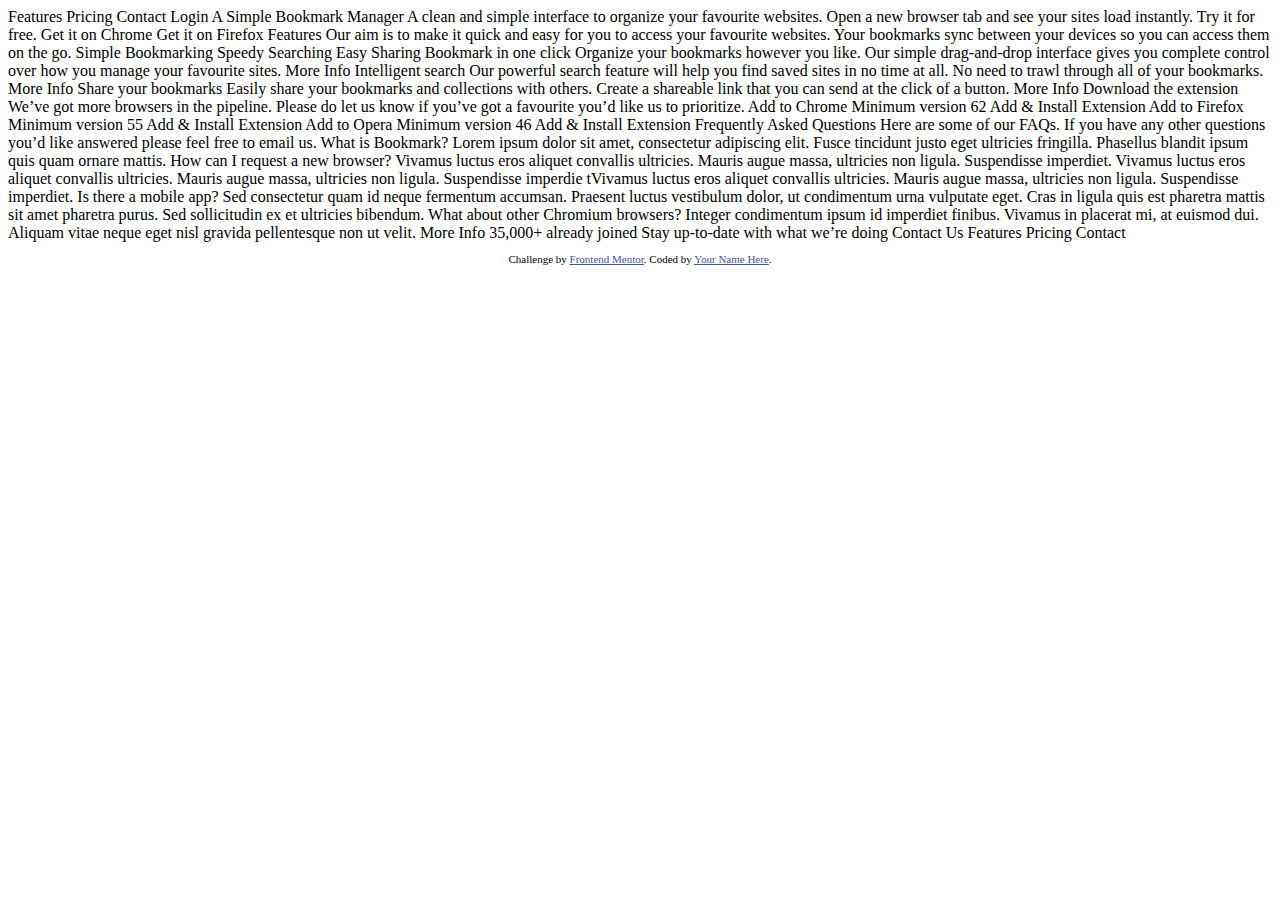
<file: bookmark-landing-page-master/index.html>
<!DOCTYPE html>
<html lang="en">
<head>
  <meta charset="UTF-8">
  <meta name="viewport" content="width=device-width, initial-scale=1.0"> <!-- displays site properly based on user's device -->

  <link rel="icon" type="image/png" sizes="32x32" href="./images/favicon-32x32.png">
  
  <title>Frontend Mentor | Bookmark landing page</title>

  <!-- Feel free to remove these styles or customise in your own stylesheet 👍 -->
  <style>
    .attribution { font-size: 11px; text-align: center; }
    .attribution a { color: hsl(228, 45%, 44%); }
  </style>
</head>
<body>

  Features
  Pricing
  Contact
  Login

  A Simple Bookmark Manager

  A clean and simple interface to organize your favourite websites. Open a new 
  browser tab and see your sites load instantly. Try it for free.

  Get it on Chrome
  Get it on Firefox

  Features

  Our aim is to make it quick and easy for you to access your favourite websites. 
  Your bookmarks sync between your devices so you can access them on the go.

  Simple Bookmarking
  Speedy Searching
  Easy Sharing

  Bookmark in one click

  Organize your bookmarks however you like. Our simple drag-and-drop interface 
  gives you complete control over how you manage your favourite sites.

  More Info

  Intelligent search

  Our powerful search feature will help you find saved sites in no time at all. 
  No need to trawl through all of your bookmarks.

  More Info

  Share your bookmarks

  Easily share your bookmarks and collections with others. Create a shareable 
  link that you can send at the click of a button.

  More Info

  Download the extension

  We’ve got more browsers in the pipeline. Please do let us know if you’ve 
  got a favourite you’d like us to prioritize.

  Add to Chrome
  Minimum version 62
  Add & Install Extension

  Add to Firefox
  Minimum version 55
  Add & Install Extension

  Add to Opera
  Minimum version 46
  Add & Install Extension

  Frequently Asked Questions
  
  Here are some of our FAQs. If you have any other questions you’d like 
  answered please feel free to email us.

  <!-- Question 1 -->
  What is Bookmark?

  <!-- Answer 1 -->
  Lorem ipsum dolor sit amet, consectetur adipiscing elit. Fusce tincidunt 
  justo eget ultricies fringilla. Phasellus blandit ipsum quis quam ornare mattis.

  <!-- Question 2 -->
  How can I request a new browser?

  <!-- Answer 2 -->
  Vivamus luctus eros aliquet convallis ultricies. Mauris augue massa, ultricies non ligula. 
  Suspendisse imperdiet. Vivamus luctus eros aliquet convallis ultricies. Mauris augue massa, 
  ultricies non ligula. Suspendisse imperdie tVivamus luctus eros aliquet convallis ultricies. 
  Mauris augue massa, ultricies non ligula. Suspendisse imperdiet.

  <!-- Question 3 -->
  Is there a mobile app?

  <!-- Answer 3 -->
  Sed consectetur quam id neque fermentum accumsan. Praesent luctus vestibulum dolor, ut condimentum 
  urna vulputate eget. Cras in ligula quis est pharetra mattis sit amet pharetra purus. Sed 
  sollicitudin ex et ultricies bibendum.

  <!-- Question 4 -->
  What about other Chromium browsers?

  <!-- Answer 4 -->
  Integer condimentum ipsum id imperdiet finibus. Vivamus in placerat mi, at euismod dui. Aliquam 
  vitae neque eget nisl gravida pellentesque non ut velit.

  More Info

  35,000+ already joined

  Stay up-to-date with what we’re doing

  Contact Us

  Features
  Pricing
  Contact
  
  <footer>
    <p class="attribution">
      Challenge by <a href="https://www.frontendmentor.io?ref=challenge" target="_blank">Frontend Mentor</a>. 
      Coded by <a href="#">Your Name Here</a>.
    </p>
  </footer>
</body>
</html>
</file>
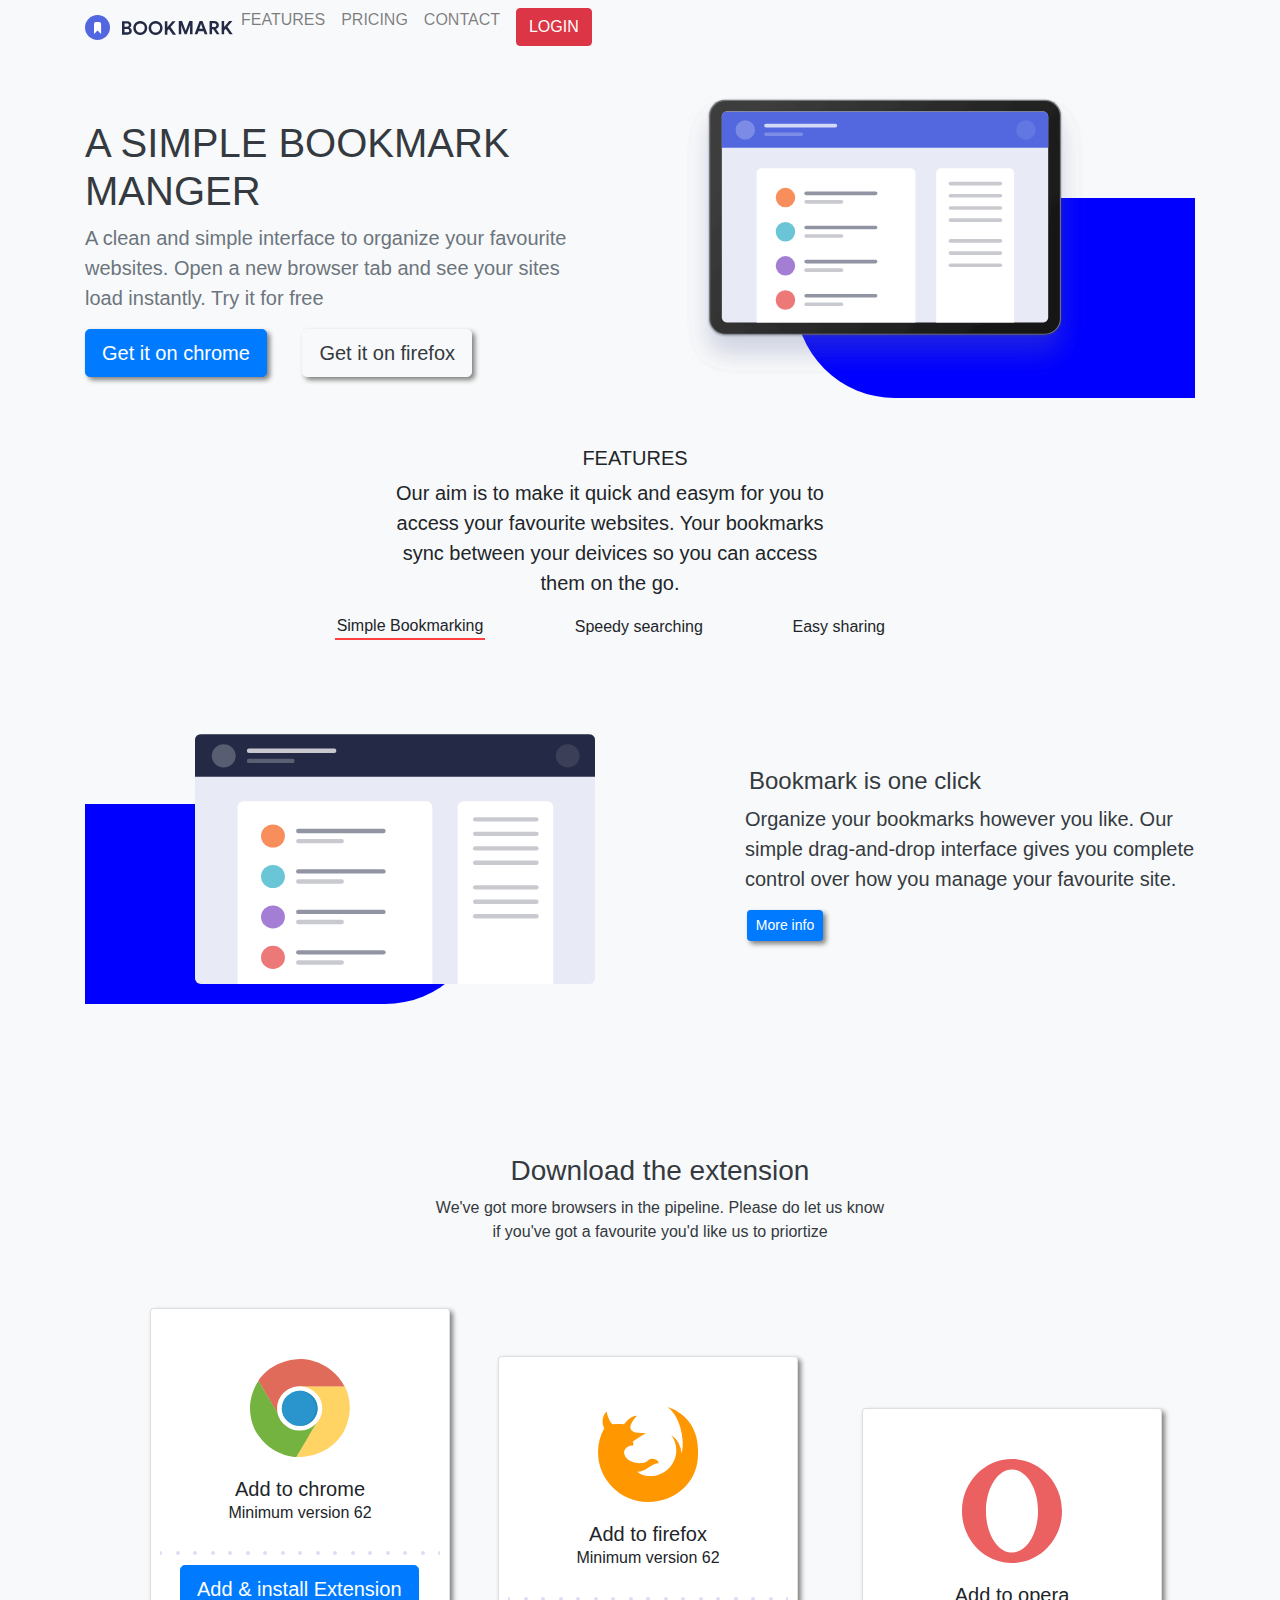
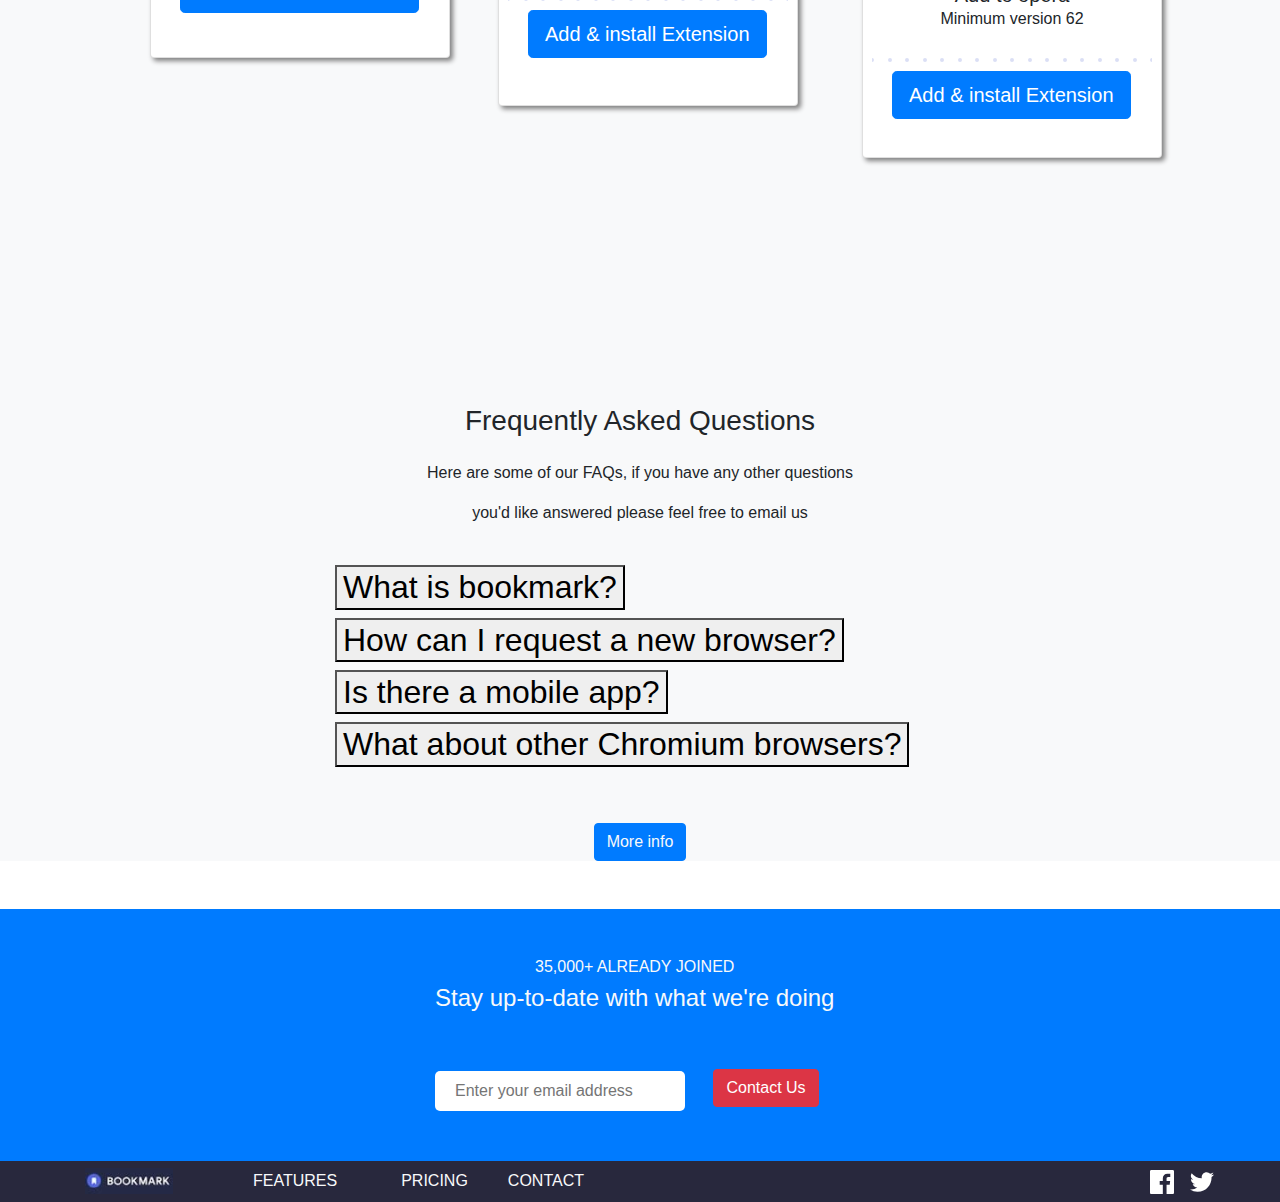
<file: bookmark.html>
<!DOCTYPE html>
<html lang="en">
<head>
    <meta charset="UTF-8">
    <meta http-equiv="X-UA-Compatible" content="IE=edge">
    <meta name="viewport" content="width=device-width, initial-scale=1.0">
    <title>BOOKMARK</title>
    <link href="https://cdn.jsdelivr.net/npm/bootstrap@5.0.2/dist/css/bootstrap.min.css" rel="stylesheet"
     integrity="sha384-EVSTQN3/azprG1Anm3QDgpJLIm9Nao0Yz1ztcQTwFspd3yD65VohhpuuCOmLASjC" crossorigin="anonymous">
     <script src="https://cdn.jsdelivr.net/npm/bootstrap@5.1.1/dist/js/bootstrap.bundle.min.js" 
     integrity="sha384-/bQdsTh/da6pkI1MST/rWKFNjaCP5gBSY4sEBT38Q/9RBh9AH40zEOg7Hlq2THRZ" crossorigin="anonymous"></script>
     
    <link rel="stylesheet" href="https://cdn.jsdelivr.net/npm/bootstrap-icons@1.3.0/font/bootstrap-icons.css">
    <link rel="stylesheet" href="./bootstrap-4.4.1-dist/css/bootstrap.min.css">
    <!-- <link rel="stylesheet" href="./bootstrap-4.4.1-dist/css/bootstrap.min.css.map"> -->
    <link rel="stylesheet" href="./bookmark.css">
</head>
<body>
    <nav class="navbar navbar-expand-lg p-lg-0 bg-light navbar-light fixed-top py-3">
        <div class="container">
            <img class="img-fluid" id="img" src="./image/logo-bookmark.svg" alt="">

          <button class="navbar-toggler" type="button" data-bs-toggle="collapse" data-bs-target="#navmenu">
            <span class="navbar-toggler-icon"></span>
          </button>
          
          <div class="collapse navbar-collapse flex" id="navmenu">
            <ul class="navbar-nav ms-auto">
              <li class="nav-item">
                <a href="#learn" class="nav-link">FEATURES</a>
              </li>
              <li class="nav-item">
                <a href="#questions" class="nav-link">PRICING</a>
              </li>
              <li class="nav-item">
                <a href="#instructors" class="nav-link">CONTACT</a>
              </li>
              <li class="nav-item">
                <a href="#instructors" class="nav-link">
                  <button class="btn btn-danger">
                    LOGIN
                  </button>
                </a>
              </li>
            </ul>
          </div>
        </div>
      
    </nav>

    <section class="bg-light text-light p-5 p-lg-0 pt-lg-5 text-center text-sm-start">
      <div class="container">
          <div class="d-sm-flex align-items-center justify-content-between">
              <div  id="para1" class="lead">
                <h1> 
                    <span class="text-dark">
                      A SIMPLE BOOKMARK MANGER
                    </span>
                </h1>
                <p class="lead text-secondary">
                    A clean and simple interface to organize your favourite websites.
                    Open a new browser tab and see your sites load instantly. Try it for free
                </p>
                <button class="btn btn-primary btn-lg" data-bs-toggle="modal" data-bs-target="#enroll" id="btn3">
                    Get it on chrome
                </button>
                <button class="btn btn-light btn-lg text-dark lead firefox" data-bs-toggle="modal" data-bs-target="#enroll" id="btn3">
                    Get it on firefox
                </button>
              </div>
              
              <div class="div-img">
                <img class=" img" src="./bookmark-landing-page-master/images/illustration-hero.svg" alt="">
                <div class="grid-container">
                </div>
              </div>
          </div>
      </div>
  </section>
  
  <section class="bg-light p-5 p-lg-0 pt-lg-5 text-center text-sm-start">
    <div class="container">
      <div class="d-sm-flex align-items-center justify-content-between">
        <div class="lead">
          <h5>FEATURES</h5>
          <p id="para2">
            Our aim is to make it quick and easym for you to access your favourite websites.
            Your bookmarks sync between your deivices so you can access them on the go.
          </p>
        </div>
        
      </div>
      <div class="align-items-center justify-content-between d-sm-flex" id="para3">
        <p class="p1">Simple Bookmarking</p>
        <p class="p2">Speedy searching</p>
        <p class="p3">Easy sharing</p>
      </div>
    </div>
  </section>

  <section class="bg-light text-light p-5 p-lg-0 pt-lg-5 text-center text-sm-start">
    <div class="container">
        <div class="d-sm-flex align-items-center justify-content-between">
          <div class="div-img2">
            <img class=" img2" src="./bookmark-landing-page-master/images/illustration-features-tab-1.svg" alt="">
            <div class="grid-container2">
            </div>
          </div>
          <div>
            <h4 class="text-dark">Bookmark is one click</h4>
            <p class="lead text-dark" id="para4">
              Organize your bookmarks however you like.
              Our simple drag-and-drop interface gives you complete control over
              how you manage your favourite site.
            </p>
            <button class="btn btn-primary btn-sm" data-bs-toggle="modal" data-bs-target="#enroll" id="btn1">
              More info
          </button>
          </div>
        </div>
    </div>
    <div class="container">
      <div class="d-sm-flex align-items-center justify-content-between">
        <div>
          <h3 class="text-dark">
            Download the extension
          </h3>
          <p class="text-dark" id="para5">
            We've got more browsers in the pipeline. Please do let us know if
            you've got a favourite you'd like us to priortize
          </p>
        </div>
      </div>
    </div>
  </section>

  <section class="bg-light p-5 p-lg-0 pt-lg-5 text-sm-start">
    <div class="row">
      <div class="card d-sm-flex align-items-center card-1" id="card1">
        <img src="./image/logo-chrome.svg" class="card-img-top" alt="..." >
        <div class="card-body">
          <h5 class="card-title">Add to chrome</h5>
          <p class="card-text">
            Minimum version 62 
          </p>
          <img src="./image/bg-dots.svg" alt="">
          <button class="btn btn-primary btn-lg" data-bs-toggle="modal" data-bs-target="#enroll" id="btn4">
            Add & install Extension
          </button>
        </div>
      </div>

      <div class="card d-sm-flex align-items-center my-5 mx-5 card-2" id="card1">
        <img src="./image/logo-firefox.svg" class="card-img-top" alt="..." >
        <div class="card-body">
          <h5 class="card-title">Add to firefox</h5>
          <p class="card-text">
            Minimum version 62 
          </p>
          <img src="./image/bg-dots.svg" alt="">
          <button class="btn btn-primary btn-lg" data-bs-toggle="modal" data-bs-target="#enroll" id="btn4">
            Add & install Extension
          </button>
        </div>
      </div>

      <div class="card d-sm-flex align-items-center mx-3 card-3" id="card1">
        <img src="./image/logo-opera.svg" class="card-img-top" alt="..." >
        <div class="card-body">
          <h5 class="card-title">Add to opera</h5>
          <p class="card-text">
            Minimum version 62 
          </p>
          <img src="./image/bg-dots.svg" alt="">
          <button class="btn btn-primary btn-lg" data-bs-toggle="modal" data-bs-target="#enroll" id="btn4">
            Add & install Extension
          </button>
        </div>
      </div> 
    </div>
  </div>
  </section>

  <section id="Questions" class="bg-light faq pt-5">

    <div class="container py-5 bg-light">
        <h3 class="text-center mb-4 mx-5">Frequently Asked Questions</h3>
        <p  class="text-center">Here are some of our FAQs, if you have any other questions</p>
        <p  class="text-center">you'd like answered please feel free to email us</p>
        <br>
        <div class="accordion accordion-flush" id="Questions">
            <div class="accordion-item">
                <h2 class="accordion-header" id="flush-headingOne">
                  <button class="accordion-button collapsed"
                  type="button"
                  data-bs-toggle="collapse"
                  data-bs-target="#question-one"
                  aria-expanded="false"
                  aria-controls="#flush-collapseOne">
                 What is bookmark?</button>
                </h2>
      
                <div
                id="question-one"
                class="accordion-collapse collapse"
                aria-lebelledby="flush-headingOne"
                data-bs-parent="#questions">
               
                <div class="accordion-body">Lorem ipsum dolor sit amet consectetur adipisicing elit. 
                  A iusto non at minima asperiores modi, recusandae natus architecto,
                   numquam eius odio exercitationem harum quae quis ullam assumenda cumque expedita? Earum unde, 
                   odio dolores adipisci architecto reprehenderit temporibus fugit eveniet aut ut, 
                  magnam voluptatem ullam? Distinctio consectetur explicabo atque molestiae. Eaque.
                    </div>
               </div>
              </div>

              <div class="accordion-item">
                <h2 class="accordion-header" id="flush-headingOne">
                  <button class="accordion-button collapsed"
                  type="button"
                  data-bs-toggle="collapse"
                  data-bs-target="#question-two"
                  aria-expanded="false"
                  aria-controls="#flush-collapseOne">
                 How can I request a new browser?</button>
                </h2>
      
                <div
                id="question-two"
                class="accordion-collapse collapse"
                aria-lebelledby="flush-headingOne"
                data-bs-parent="#questions">
               
                <div class="accordion-body">Lorem ipsum dolor sit amet consectetur adipisicing elit. 
                  A iusto non at minima asperiores modi, recusandae natus architecto,
                   numquam eius odio exercitationem harum quae quis ullam assumenda cumque expedita? Earum unde, 
                   odio dolores adipisci architecto reprehenderit temporibus fugit eveniet aut ut, 
                  magnam voluptatem ullam? Distinctio consectetur explicabo atque molestiae. Eaque.
                    </div>
               </div>
              </div>

              <div class="accordion-item">
                <h2 class="accordion-header" id="flush-headingOne">
                  <button class="accordion-button collapsed"
                  type="button"
                  data-bs-toggle="collapse"
                  data-bs-target="#question-three"
                  aria-expanded="false"
                  aria-controls="#flush-collapseOne">
                 Is there a mobile app?</button>
                </h2>
      
                <div
                id="question-three"
                class="accordion-collapse collapse"
                aria-lebelledby="flush-headingOne"
                data-bs-parent="#questions">
               
                <div class="accordion-body">Lorem ipsum dolor sit amet consectetur adipisicing elit. 
                  A iusto non at minima asperiores modi, recusandae natus architecto,
                   numquam eius odio exercitationem harum quae quis ullam assumenda cumque expedita? Earum unde, 
                   odio dolores adipisci architecto reprehenderit temporibus fugit eveniet aut ut, 
                  magnam voluptatem ullam? Distinctio consectetur explicabo atque molestiae. Eaque.
                    </div>
               </div>
              </div>

              <div class="accordion-item">
                <h2 class="accordion-header" id="flush-headingOne">
                  <button class="accordion-button collapsed"
                  type="button"
                  data-bs-toggle="collapse"
                  data-bs-target="#question-four"
                  aria-expanded="false"
                  aria-controls="#flush-collapseOne">
                 What about other Chromium browsers?</button>
                </h2>
      
                <div
                id="question-four"
                class="accordion-collapse collapse"
                aria-lebelledby="flush-headingOne"
                data-bs-parent="#questions">
               
                <div class="accordion-body">Lorem ipsum dolor sit amet consectetur adipisicing elit. 
                  A iusto non at minima asperiores modi, recusandae natus architecto,
                   numquam eius odio exercitationem harum quae quis ullam assumenda cumque expedita? Earum unde, 
                   odio dolores adipisci architecto reprehenderit temporibus fugit eveniet aut ut, 
                  magnam voluptatem ullam? Distinctio consectetur explicabo atque molestiae. Eaque.
                    </div>
               </div>
              </div>

        </div>

    </div>
    <div class="text-center">
      <button class="btn btn-primary text-center text-light" type="button" id="button-addon2">More info</button>
    </div>

  </section>

  <section class="bg-primary p-5 p-lg-0 pt-lg-5 text-sm-start mt-5">
    <div class="container">
      <div class="d-sm-flex align-items-center justify-content-between text-light">
        <h6>35,000+ ALREADY JOINED</h6>
        
      </div>
      <div class=" align-items-center justify-content-between text-light">
        <h4 class="h4">Stay up-to-date with what we're doing</h4>
      </div>
      <input type="text" class="align-items-center input" placeholder="Enter your email address">
      <button class="btn btn-danger mx-4 mb-2">
        Contact Us
      </button>
    </div>
  </section>

  <section class="section">
    <footer>
      <nav class="navbar navbar-expand-lg p-lg-0 navbar-light py-3" id="footer">
        <div class="container">
            <img class="img-fluid" id="img" src="./image/mark2.PNG" alt="">
  
          <button class="navbar-toggler" type="button" data-bs-toggle="collapse" data-bs-target="#navmenu">
              <span class="navbar-toggler-icon"></span>
          </button>
          
          <div class="collapse navbar-collapse" id="navmenu">
              <ul class="navbar-nav ms-auto mx-5">
                <li class="nav-item px-4 list">
                  <a href="#learn" class="nav-link text-light">FEATURES</a>
                </li>
                <li class="nav-item px-4">
                  <a href="#questions" class="nav-link text-light">PRICING</a>
                </li>
                <li class="nav-item">
                  <a href="#instructors" class="nav-link text-light">CONTACT</a>
                </li>
                <li class="nav-item">
                  <a href="#instructors" class="nav-link">
                      <img src="./bookmark-landing-page-master/images/icon-facebook.svg" alt="" id="img2">
                  </a>
                </li>
                <li class="nav-item">
                  <a href="#instructors" class="nav-link">
                      <img src="./bookmark-landing-page-master/images/icon-twitter.svg" alt="" id="img3">
                  </a>
                </li>
              </ul>
          </div>
        </div>
        </div>
    </nav>
    </footer>
  </section>

</body>
</html>
</file>
<file: bookmark.css>
body::before {
    display: block;
    content: '';
    height: 50px;
}
@media (min-width: 768px) {
    .news-input{
        width: 50%;
    }
}
.img1{
    margin-left: 50px;
}

.navbar-brand {
    padding-top: .3125rem;
    padding-bottom: .3125rem;
    margin-right: 1rem;
    font-size: 1.25rem;
    text-decoration: none;
    white-space: nowrap;
}

a{
    color: black;
}
.firefox{
    margin-left: 30px;
}

#btn1{
    box-shadow: 3px 3px 5px grey;
}

#para1{
    margin-right: 200px;
    text-align: left;
}

#para2{
    text-align: inherit;
    margin-left: 300px;
    width: 450px;
}

#para3{
    width: 550px;
    margin-left: 250px;
}

h5{
    margin-left: 350px;
}

h4{
    margin-left: 40px;
}

h3{
    margin-top: 150px;
    margin-left: 350px;
}
.p1{
    border-bottom:rgb(255, 63, 63) 2px solid;
    width: 150px;
}
#para4{
    text-align: initial;
    margin-left: 250px;
    width: 450px;
}

#para5{
    margin-left: 350px;
    text-align: inherit;
    width: 450px;
}

#btn1{
    align-content: initial;
    margin-right: 120px;
}
#card1{
    width: 300px;
    box-shadow: 3px 3px 5px grey;
    margin-left: 100px;
    height: 350px;
}

.card-title{
    margin: 0px;
    align-content: center;
    text-align: center;
}
.card-img-top{
    width: 100px;
    margin-top: 50px;
}
.card-text{
    text-align: center;
}

#btn3{
    box-shadow: 3px 3px 5px grey;
}
#btn4{
    margin-left: 20px;
}
.row{
    margin-left: 50px;
}

.card-3{
    margin-top: 100px;
}
.faq{
    padding-left: 25%;
    padding-right: 25%;
}
h6{
    margin-left: 450px;
}
.h4{
    margin-left: 350px;
    text-align:inherit;
    
}
.input{
    margin-left: 350px;
    margin-top: 50px;
    border-radius: 5px;
    width: 250px;
    height: 40px;
    border: none;
    margin-bottom: 50px;
    padding-left: 20px;
}

#footer{
    background-color:rgb(40, 40, 61) ;
}

#img2{
    margin-left: 550px;
}

.div-img{
  position: relative;
  margin-top: 100px;  
}

.grid-container{
    position: relative;
    background-color: blue;
    height: 200px;
    border-radius: 100px 0px 0px 100px;
    width: 400px;
}

.img{
    position: absolute;
    z-index: 1;
    right: 110px;
    bottom: 20px;
    width: 400px;
} 
.div-img2{
  position: relative; 
  margin-top: 100px; 
}

.grid-container2{
    position: relative;
    background-color: blue;
    height: 200px;
    border-radius: 0px 100px 100px 0px;
    width: 400px;
}

.img2{
    position: absolute;
    z-index: 1;
    left: 110px;
    bottom: 20px;
    width: 400px;
    height: 250px;
    margin-top: 200px;
    margin-right: 350px;
}
</file>
